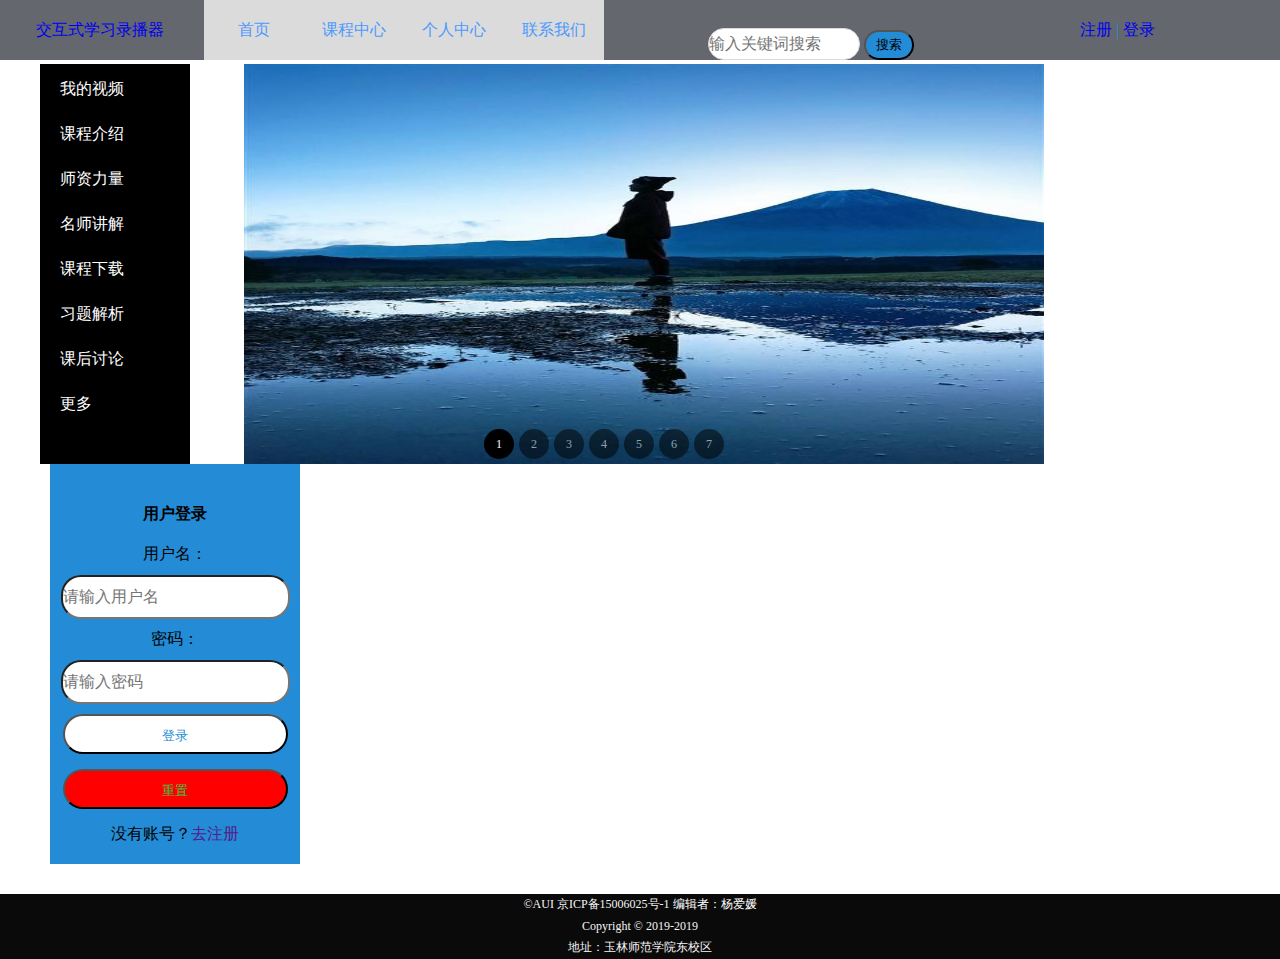
<file: index.html>
<!DOCTYPE html>
<html lang="en">
<head>
    <meta charset="UTF-8">
    <title>首页</title>
    <link rel="stylesheet" href="css/common.css">
    <link rel="stylesheet" href="css/index.css">
    <script type="text/javascript" src="css/jquery.js"></script>
</head>
<body>
<div class="header">
    <div class="logo">
        <a href="index.html">交互式学习录播器</a>
    </div>
    <div class="nav">
        <ul>
            <li><a href="index.html">首页</a></li>
            <li><a href="course.html">课程中心</a></li>
            <li><a href="personal.html">个人中心</a></li>
            <li><a href="link.html" class="nr_last">联系我们</a></li>
        </ul>
    </div>
    <div class="search">
        <input type="text" placeholder="输入关键词搜索" class="a">
        <input type="submit" value="搜索" onclick=change() class="ab">
    </div>
    <div class="login">

        <a href="register.html">注册</a>&nbsp;|&nbsp;<a href="login.html" >登录</a>

    </div>
</div>
<div class="content">
    <div class="content-left">
        <ul>
            <li><a href="course.html">我的视频</a></li>
            <li><a href="course.html">课程介绍</a></li>
            <li><a href="course.html">师资力量</a></li>
            <li><a href="course.html">名师讲解</a></li>
            <li><a href="course.html">课程下载</a></li>
            <li><a href="course.html">习题解析</a></li>
            <li><a href="course.html">课后讨论</a></li>
            <li><a href="course.html">更多</a></li>
        </ul>
    </div>
    <div class="content-center">
        <div class="banner">
            <ul class="lunbo">
                <li><a href=""><img src="img/1.jpg" alt=""></a></li>
                <li><a href=""><img src="img/2.jpg" alt=""></a></li>
                <li><a href=""><img src="img/3.jpg" alt=""></a></li>
                <li><a href=""><img src="img/4.jpg" alt=""></a></li>
                <li><a href=""><img src="img/5.jpg" alt=""></a></li>
                <li><a href=""><img src="img/6.jpg" alt=""></a></li>
                <li><a href=""><img src="img/7.jpg" alt=""></a></li>
            </ul>
            ../
            <div class="btn"></div>
            <script type="text/javascript">
                var banner = $(".lunbo");
                var lis = $(".lunbo li");
                var btn = $(".btn");
                var index = 0;
                for (var i = 0; i < lis.length; i++) {
                    var span = $("<span>");
                    span.text(i + 1);
                    btn.append(span);
                }
                var spans = $(".btn span");
                spans.eq(index).addClass("cur");

                function run() {
                    if (index == lis.length) {
                        index = 0;
                    }
                    banner.css("left", -1 * index * 800 + "px");
                    spans.eq(index).siblings().removeClass("cur");
                    spans.eq(index).addClass("cur");
                    index++;
                }

                var T = setInterval(run, 1000);
                banner.mousemove(function () {
                    clearInterval(T);
                });
                banner.mouseout(function () {
                    T = setInterval(run, 1000);
                });
                spans.click(function () {
                    clearInterval(T);
                    index = $(this).index();
                    run();
                });

            </script>
        </div>
    </div>
    <div class="content-right">
        <h4>用户登录</h4>
        <form>
            用户名：<input type="text" placeholder="请输入用户名" class="user"><br>
            密码：<input type="password" placeholder="请输入密码" class="pass">
            <button type="submit" value="登录" class="sub" onclick=change()>登录</button>
            <button type="reset" value="登录" class="res">重置</button>
        </form>
        <p>没有账号？<a href="">去注册</a></p>
    </div>
</div>

<div id="footer">
    <div class="container">
        <div class="copy">©AUI 京ICP备15006025号-1 <a href="index.html"><font color="#ffffff">编辑者：杨爱媛</font></a>
        </div>
        <div class="copy">
            Copyright © 2019-2019 <span>地址：玉林师范学院东校区</span>
        </div>
    </div>
</div>
</body>
</body>
</html>
<script type="text/javascript">
    function change(){
        alert("暂无此功能.");
    }
</script>
</file>
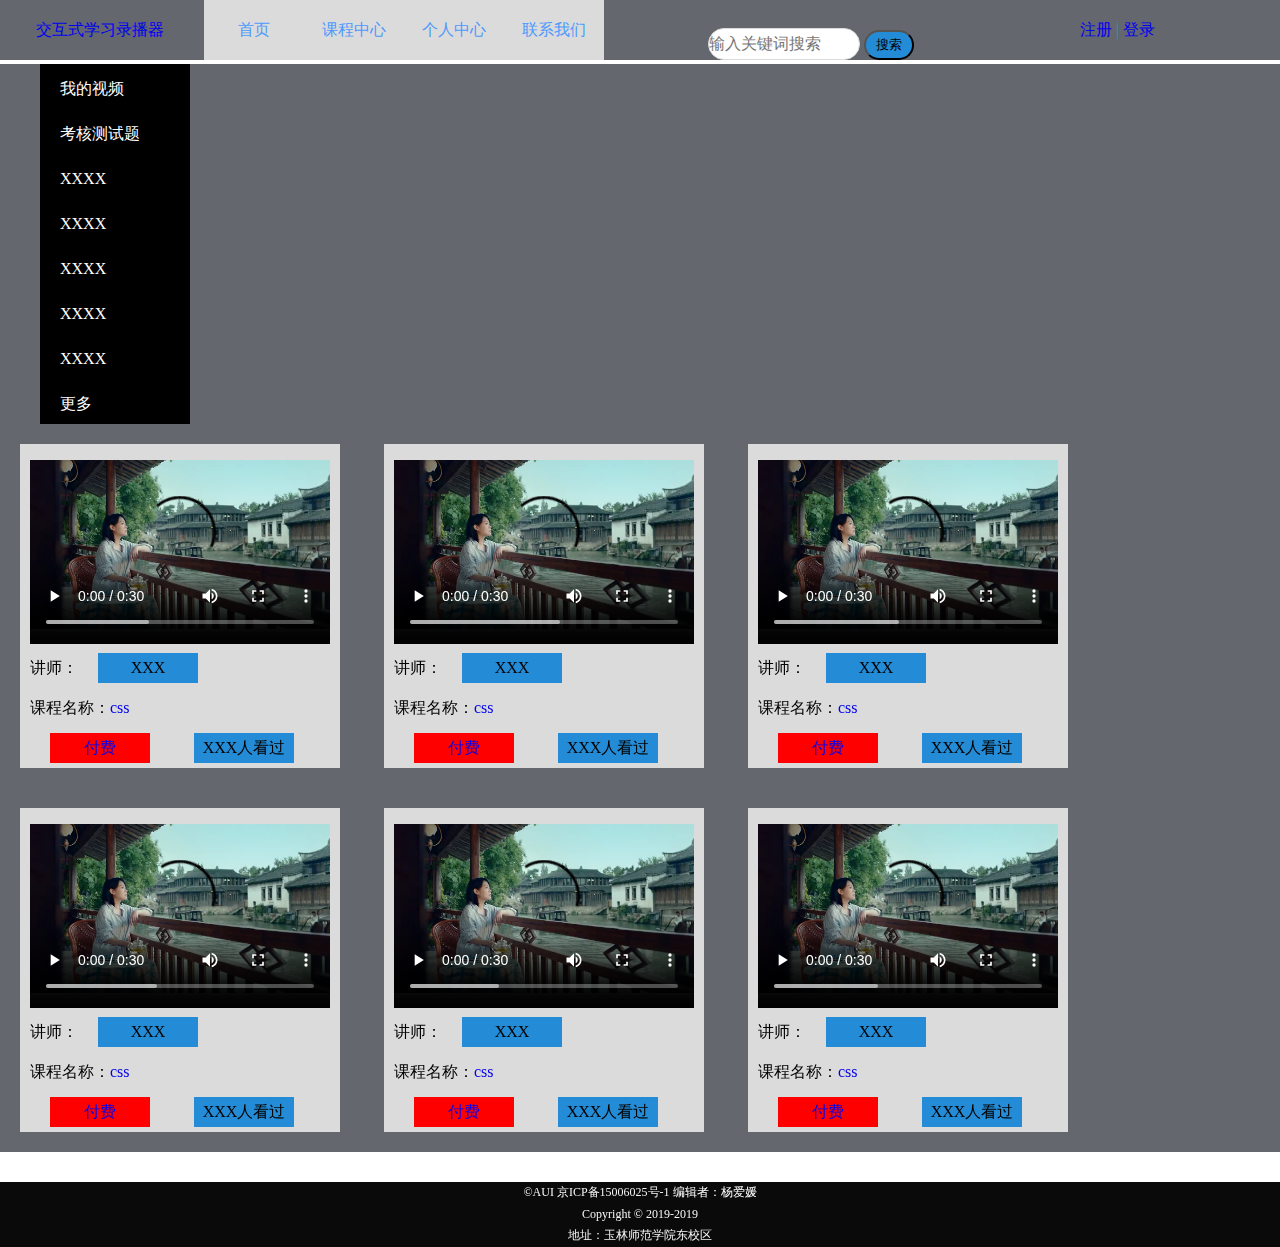
<file: course.html>
<!DOCTYPE html>
<html lang="en">
<head>
    <meta charset="UTF-8">
    <title>视频中心 </title>
    <link rel="stylesheet" href="css/common.css">
    <link rel="stylesheet" href="css/course.css">

</head>
<body>
<div class="header">
    <div class="logo">
        <a href="index.html">交互式学习录播器</a>
    </div>
    <div class="nav">
        <ul>
            <li><a href="index.html">首页</a></li>
            <li><a href="course.html">课程中心</a></li>
            <li><a href="personal.html">个人中心</a></li>
            <li><a href="link.html" class="nr_last">联系我们</a></li>
        </ul>
    </div>
    <div class="search">
        <input type="text" placeholder="输入关键词搜索" class="a">
        <input type="submit" value="搜索" onclick=change() class="ab">
    </div>
    <div class="login">

        <a href="register.html">注册</a>&nbsp;|&nbsp;<a href="login.html" >登录</a>

    </div>
</div>
<div class="content">
    <div class="content-left">
        <ul>
            <li><a href="video.html">我的视频</a></li>
            <li><a href="test.html">考核测试题</a></li>
            <li><a href="#">XXXX</a></li>
            <li><a href="#">XXXX</a></li>
            <li><a href="#">XXXX</a></li>
            <li><a href="#">XXXX</a></li>
            <li><a href="#">XXXX</a></li>
            <li><a href="#">更多</a></li>
        </ul>
    </div>
    <div class="content-right">
        <ul>
            <li class="video">
                <video autoplay="autoplay" controls="controls" width="300" height="200">
                    <source src="video/yyy.mp4" type="video/mp4">
                    您的浏览器不支持 HTML5 video 标签。
                </video>
                <p>讲师：<span>XXX</span></p>
                <p>课程名称：<a href="#">css</a></p>
                <p><a href="#" class="ff">付费</a> <span>XXX人看过</span></p>

            </li>
            <li class="video">
                <video autoplay="autoplay" controls="controls" width="300" height="200">
                    <source src="video/yyy.mp4" type="video/mp4">
                    您的浏览器不支持 HTML5 video 标签。
                </video>
                <p>讲师：<span>XXX</span></p>
                <p>课程名称：<a href="#">css</a></p>
                <p><a href="#" class="ff">付费</a> <span>XXX人看过</span></p>

            </li>
            <li class="video">
                <video autoplay="autoplay" controls="controls" width="300" height="200">
                    <source src="video/yyy.mp4" type="video/mp4">
                    您的浏览器不支持 HTML5 video 标签。
                </video>
                <p>讲师：<span>XXX</span></p>
                <p>课程名称：<a href="#">css</a></p>
                <p><a href="#" class="ff">付费</a> <span>XXX人看过</span></p>

            </li>
            <li class="video">
                <video autoplay="autoplay" controls="controls" width="300" height="200">
                    <source src="video/yyy.mp4" type="video/mp4">
                    您的浏览器不支持 HTML5 video 标签。
                </video>
                <p>讲师：<span>XXX</span></p>
                <p>课程名称：<a href="#">css</a></p>
                <p><a href="#" class="ff">付费</a> <span>XXX人看过</span></p>

            </li>
            <li class="video">
                <video autoplay="autoplay" controls="controls" width="300" height="200">
                    <source src="video/yyy.mp4" type="video/mp4">
                    您的浏览器不支持 HTML5 video 标签。
                </video>
                <p>讲师：<span>XXX</span></p>
                <p>课程名称：<a href="#">css</a></p>
                <p><a href="#" class="ff">付费</a> <span>XXX人看过</span></p>

            </li>
            <li class="video">
                <video autoplay="autoplay" controls="controls" width="300" height="200">
                    <source src="video/yyy.mp4" type="video/mp4">
                    您的浏览器不支持 HTML5 video 标签。
                </video>
                <p>讲师：<span>XXX</span></p>
                <p>课程名称：<a href="#">css</a></p>
                <p><a href="#" class="ff">付费</a> <span>XXX人看过</span></p>

            </li>
        </ul>
    </div>
</div>

<div id="footer">
    <div class="container">
        <div class="copy">©AUI 京ICP备15006025号-1 <a href="index.html"><font color="#ffffff">编辑者：杨爱媛</font></a>
        </div>
        <div class="copy">
            Copyright © 2019-2019 <span>地址：玉林师范学院东校区</span>
        </div>
    </div>
</div>
</body>
</body>
</html>
<script type="text/javascript">
    function change() {
        alert("暂无此功能.");
    }
</script>
</file>
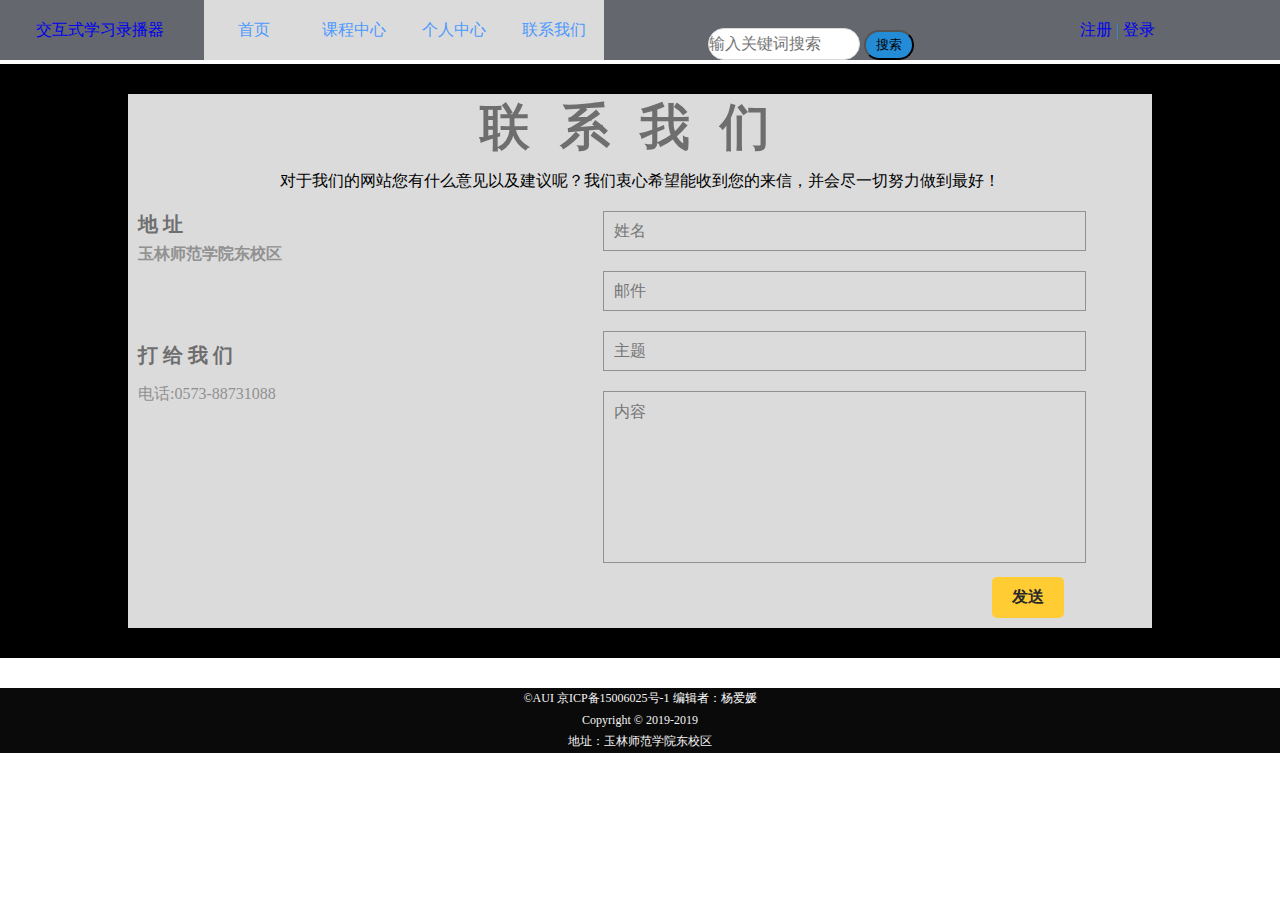
<file: link.html>
<!DOCTYPE html>
<html lang="en">
<head>
    <meta charset="UTF-8">
    <title>联系我们</title>
    <link rel="stylesheet" href="css/common.css">
    <link rel="stylesheet" href="css/link.css">

</head>
<body>
<div class="header">
    <div class="logo">
        <a href="index.html">交互式学习录播器</a>
    </div>
    <div class="nav">
        <ul>
            <li><a href="index.html">首页</a></li>
            <li><a href="course.html">课程中心</a></li>
            <li><a href="personal.html">个人中心</a></li>
            <li><a href="link.html" class="nr_last">联系我们</a></li>
        </ul>
    </div>
    <div class="search">
        <input type="text" placeholder="输入关键词搜索" class="a">
        <input type="submit" value="搜索" onclick=change() class="ab">
    </div>
    <div class="login">

        <a href="register.html">注册</a>&nbsp;|&nbsp;<a href="login.html" >登录</a>

    </div>
</div>
<div class="content">
    <div class="container">
        <div class="contact-info">
            <h3>联系我们</h3>
            <p>对于我们的网站您有什么意见以及建议呢？我们衷心希望能收到您的来信，并会尽一切努力做到最好！</p>
        </div>
        <div class="mail-grids">
            <div class="mail-grid-left">
                <h3>地址</h3>
                <h5>玉林师范学院东校区</h5><br/><br/><br/><br/>

                <h3>打给我们</h3>
                <p>电话:0573-88731088
                </p>
            </div>
            <div class="contact-form">
                <form>
                    <input type="text" placeholder="姓名" required="">
                    <input type="text" placeholder="邮件" required="">
                    <input type="text" placeholder="主题" required="">
                    <textarea placeholder="内容" required=""></textarea>
                    <input type="submit" value="发送">
                </form>
            </div>
            <div class="clearfix"></div>
        </div>
    </div>
</div>

<div id="footer">
    <div class="container">
        <div class="copy">©AUI 京ICP备15006025号-1 <a href="index.html"><font color="#ffffff">编辑者：杨爱媛</font></a>
        </div>
        <div class="copy">
            Copyright © 2019-2019 <span>地址：玉林师范学院东校区</span>
        </div>
    </div>
</div>
</body>
</body>
</html>
<script type="text/javascript">
    function change() {
        alert("暂无此功能.");
    }
</script>
</file>
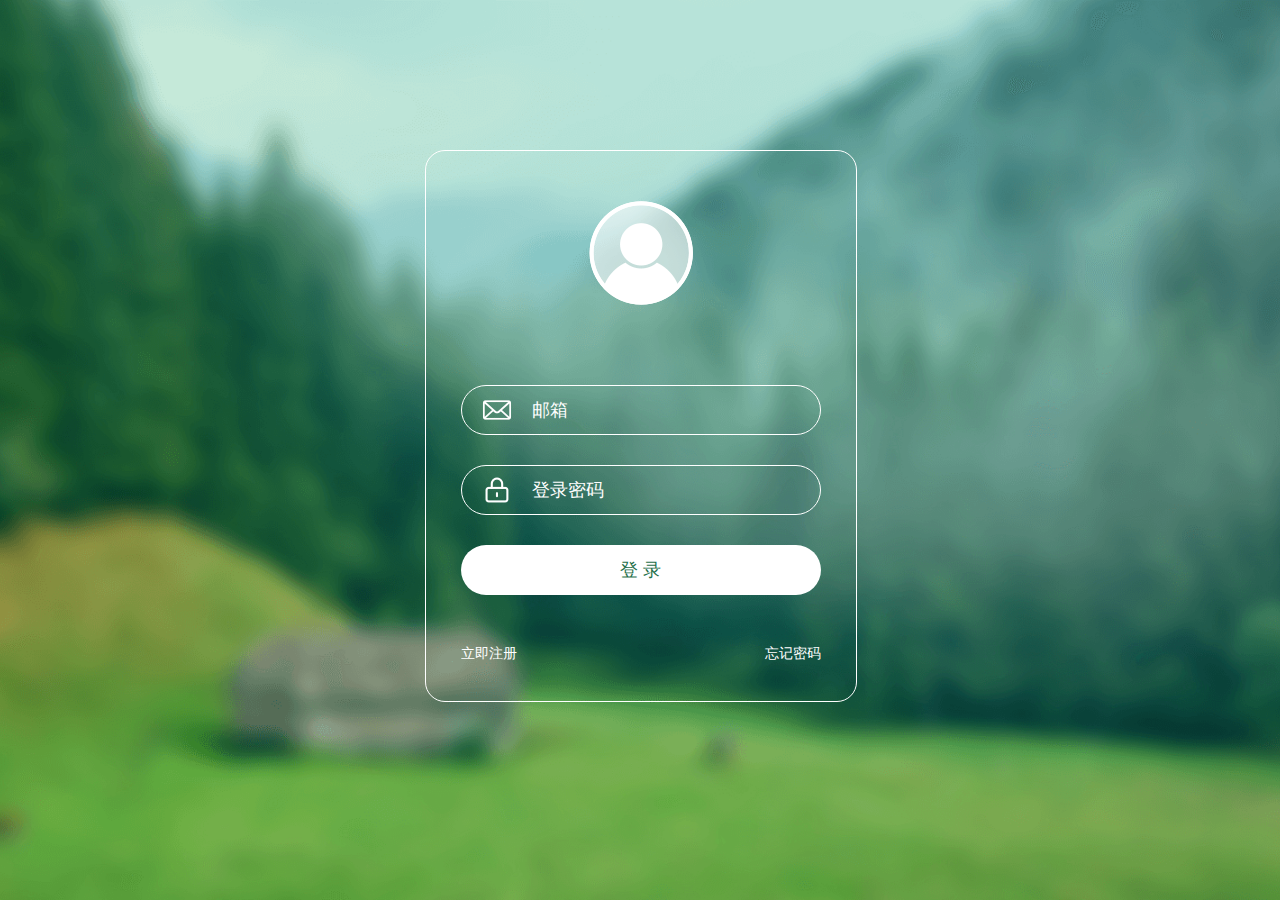
<file: login.html>
<!DOCTYPE html>
<html lang="en">
<head>
    <meta charset="UTF-8">
    <title>登录</title>
    <link rel="stylesheet" href="css/login.css">
</head>
<body>
<div class="dowebok">
    <div class="logo"></div>
    <div class="form-item">
        <input id="username" type="text" autocomplete="off" placeholder="邮箱">
        <p class="tip">请输入合法的邮箱地址</p>
    </div>
    <div class="form-item">
        <input id="password" type="password" autocomplete="off" placeholder="登录密码">
        <p class="tip">邮箱或密码不正确</p>
    </div>
    <div class="form-item">
        <button id="submit" >登 录</button>
    </div>
    <div class="reg-bar">
        <a class="reg" href="register.html" >立即注册</a>
        <a class="forget" href="javascript:"onclick="change()">忘记密码</a>
    </div>
</div>
<script src="css/jquery.js"></script>
<script>
    $(function () {
        $('input').val('')
        $('#submit').on('click', function () {
            $('.tip').show()
        })
    })
    function change() {
        alert("暂无此功能.");
    }
</script>


</body>
</html>
</file>
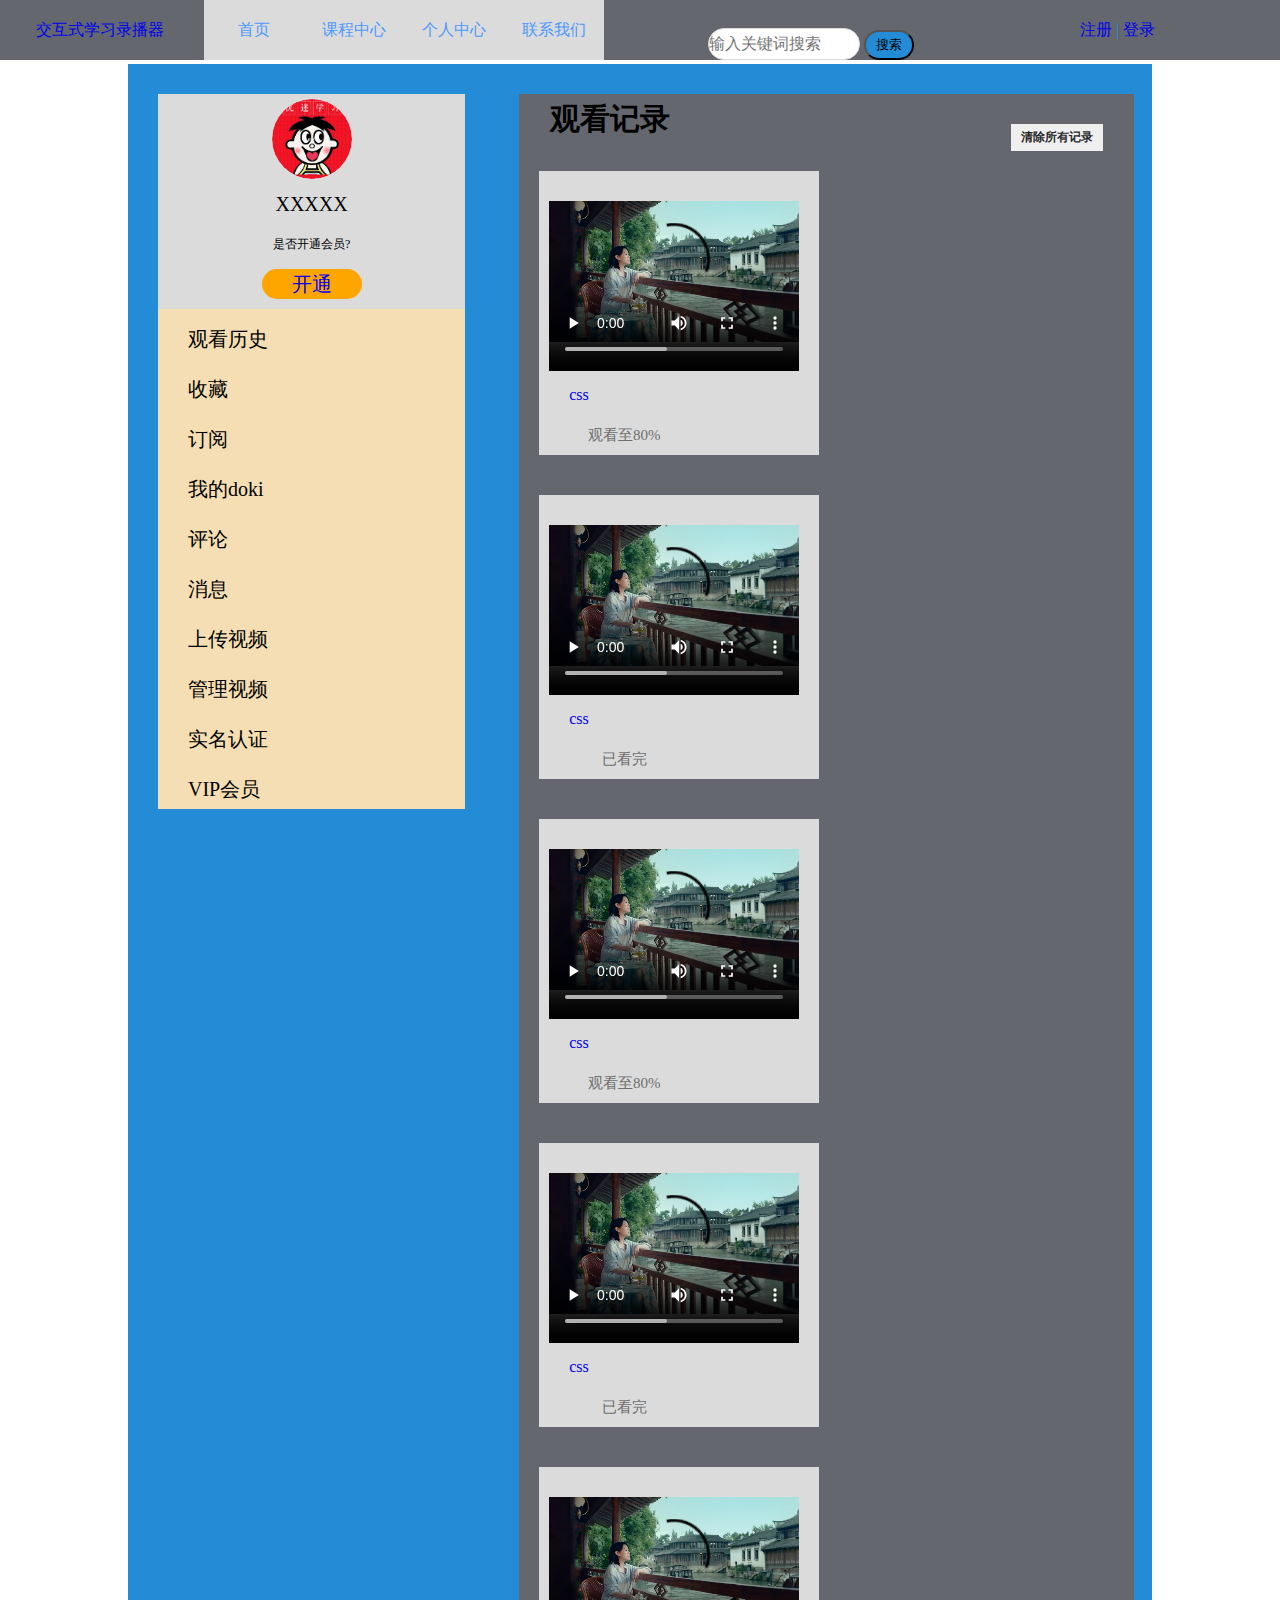
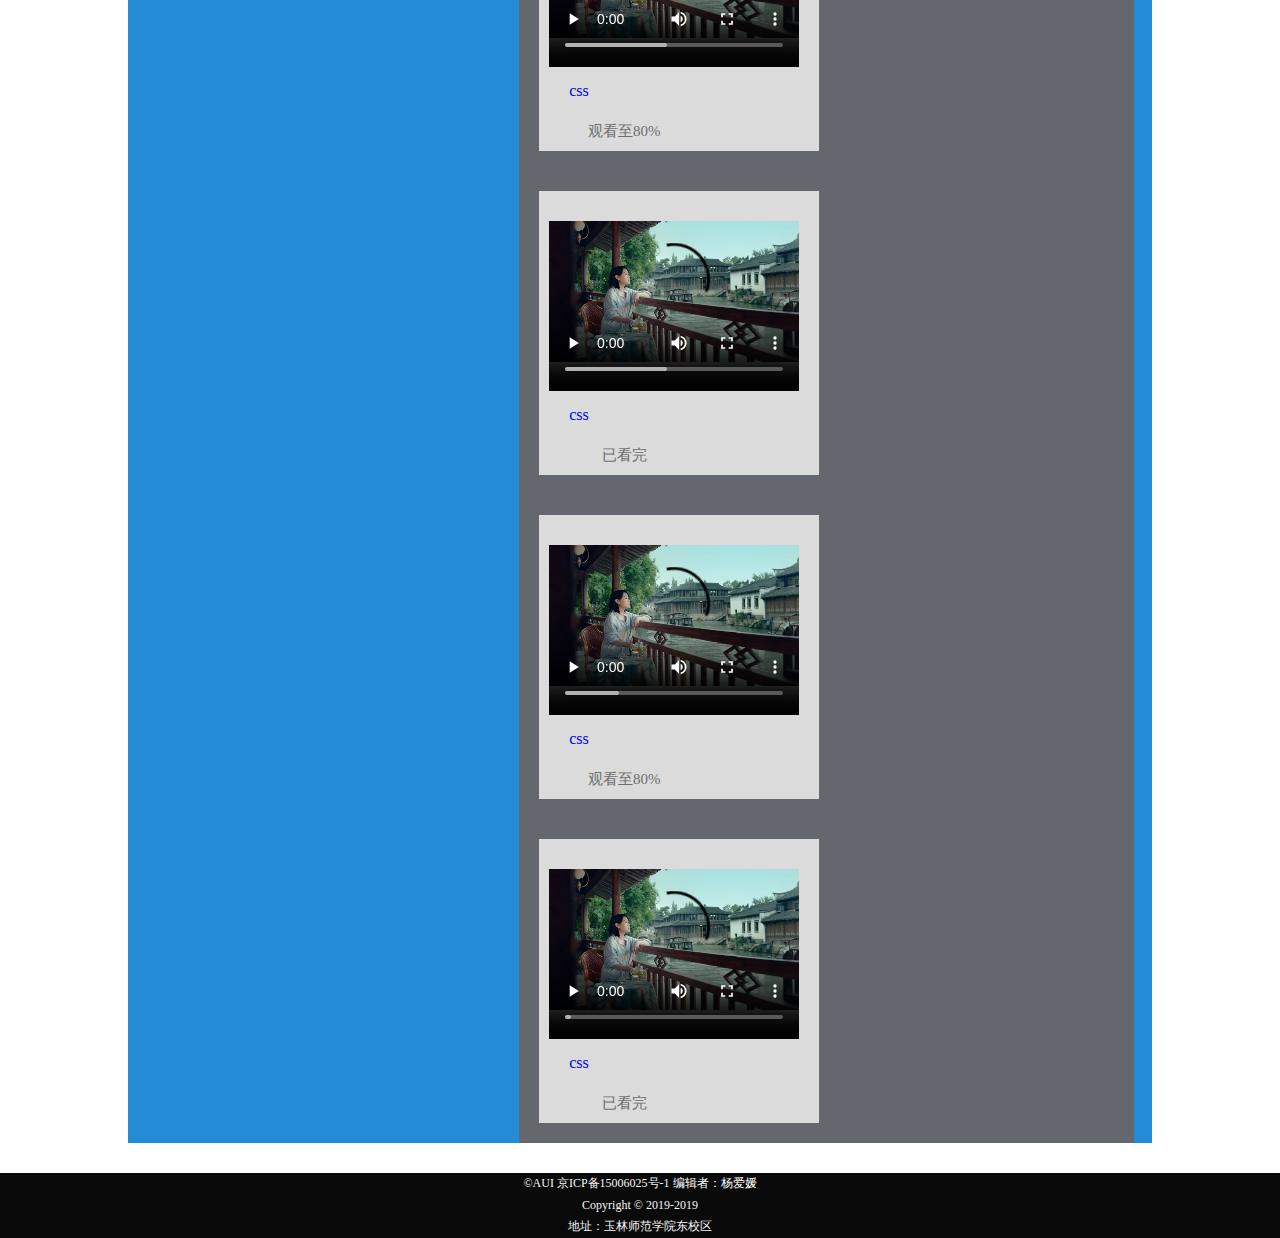
<file: personal.html>
<!DOCTYPE html>
<html lang="en">
<head>
    <meta charset="UTF-8">
    <title>个人中心</title>
    <link rel="stylesheet" href="css/common.css">
    <link rel="stylesheet" href="css/personal.css">

</head>
<body>
<div class="header">
    <div class="logo">
        <a href="index.html">交互式学习录播器</a>
    </div>
    <div class="nav">
        <ul>
            <li><a href="index.html">首页</a></li>
            <li><a href="course.html">课程中心</a></li>
            <li><a href="personal.html">个人中心</a></li>
            <li><a href="link.html">联系我们</a></li>
        </ul>
    </div>
    <div class="search">
        <input type="text" placeholder="输入关键词搜索" class="a">
        <input type="submit" value="搜索" onclick=change() class="ab">
    </div>
    <div class="login">

        <a href="register.html">注册</a>&nbsp;|&nbsp;<a href="login.html" >登录</a>

    </div>
</div>
<div class="content">
    <div class="content-left">
        <div class="top">
            <div class="avatar">
                <img src="img/tu1.jpg" alt="头像">
            </div>

            <div class="name">XXXXX</div>
            <div class="yes">是否开通会员?</div>
            <div class="open"><a href="#" onclick="change()">开通</a></div>
        </div>
        <div class="bottom">
            <ul>
                <li><a href="#">观看历史</a></li>
                <li><a href="#">收藏</a></li>
                <li><a href="#">订阅</a></li>
                <li><a href="#">我的doki</a></li>
                <li><a href="#">评论</a></li>
                <li><a href="#">消息</a></li>
                <li><a href="#">上传视频</a></li>
                <li><a href="#">管理视频</a></li>
                <li><a href="#">实名认证</a></li>
                <li><a href="#">VIP会员</a></li>
            </ul>
        </div>
    </div>
    <div class="content-right">
        <div class="early">
            <h2>观看记录</h2>
            <button onclick="change()"> 清除所有记录</button>
        </div>
        <div class="record">
            <ul>
                <li class="video">
                    <video autoplay="autoplay" controls="controls" width="250" height="200">
                        <source src="video/yyy.mp4" type="video/mp4">
                        您的浏览器不支持 HTML5 video 标签。
                    </video>
                    <p><a href="#">css</a></p>
                    <p><span>观看至80%</span></p>

                </li>
                <li class="video">
                    <video autoplay="autoplay" controls="controls" width="250" height="200">
                        <source src="video/yyy.mp4" type="video/mp4">
                        您的浏览器不支持 HTML5 video 标签。
                    </video>
                    <p><a href="#">css</a></p>
                    <p><span>已看完</span></p>

                </li> <li class="video">
                    <video autoplay="autoplay" controls="controls" width="250" height="200">
                        <source src="video/yyy.mp4" type="video/mp4">
                        您的浏览器不支持 HTML5 video 标签。
                    </video>
                    <p><a href="#">css</a></p>
                    <p><span>观看至80%</span></p>

                </li>
                <li class="video">
                    <video autoplay="autoplay" controls="controls" width="250" height="200">
                        <source src="video/yyy.mp4" type="video/mp4">
                        您的浏览器不支持 HTML5 video 标签。
                    </video>
                    <p><a href="#">css</a></p>
                    <p><span>已看完</span></p>

                </li> <li class="video">
                    <video autoplay="autoplay" controls="controls" width="250" height="200">
                        <source src="video/yyy.mp4" type="video/mp4">
                        您的浏览器不支持 HTML5 video 标签。
                    </video>
                    <p><a href="#">css</a></p>
                    <p><span>观看至80%</span></p>

                </li>
                <li class="video">
                    <video autoplay="autoplay" controls="controls" width="250" height="200">
                        <source src="video/yyy.mp4" type="video/mp4">
                        您的浏览器不支持 HTML5 video 标签。
                    </video>
                    <p><a href="#">css</a></p>
                    <p><span>已看完</span></p>

                </li>
                <li class="video">
                    <video autoplay="autoplay" controls="controls" width="250" height="200">
                        <source src="video/yyy.mp4" type="video/mp4">
                        您的浏览器不支持 HTML5 video 标签。
                    </video>
                    <p><a href="#">css</a></p>
                    <p><span>观看至80%</span></p>

                </li>
                <li class="video">
                    <video autoplay="autoplay" controls="controls" width="250" height="200">
                        <source src="video/yyy.mp4" type="video/mp4">
                        您的浏览器不支持 HTML5 video 标签。
                    </video>
                    <p><a href="#">css</a></p>
                    <p><span>已看完</span></p>

                </li>
            </ul>
        </div>
    </div>
</div>

<div id="footer">
    <div class="container">
        <div class="copy">©AUI 京ICP备15006025号-1 <a href="index.html"><font color="#ffffff">编辑者：杨爱媛</font></a>
        </div>
        <div class="copy">
            Copyright © 2019-2019 <span>地址：玉林师范学院东校区</span>
        </div>
    </div>
</div>
</body>
</body>
</html>
<script type="text/javascript">
    function change() {
        alert("暂无此功能.");
    }
</script>
</file>
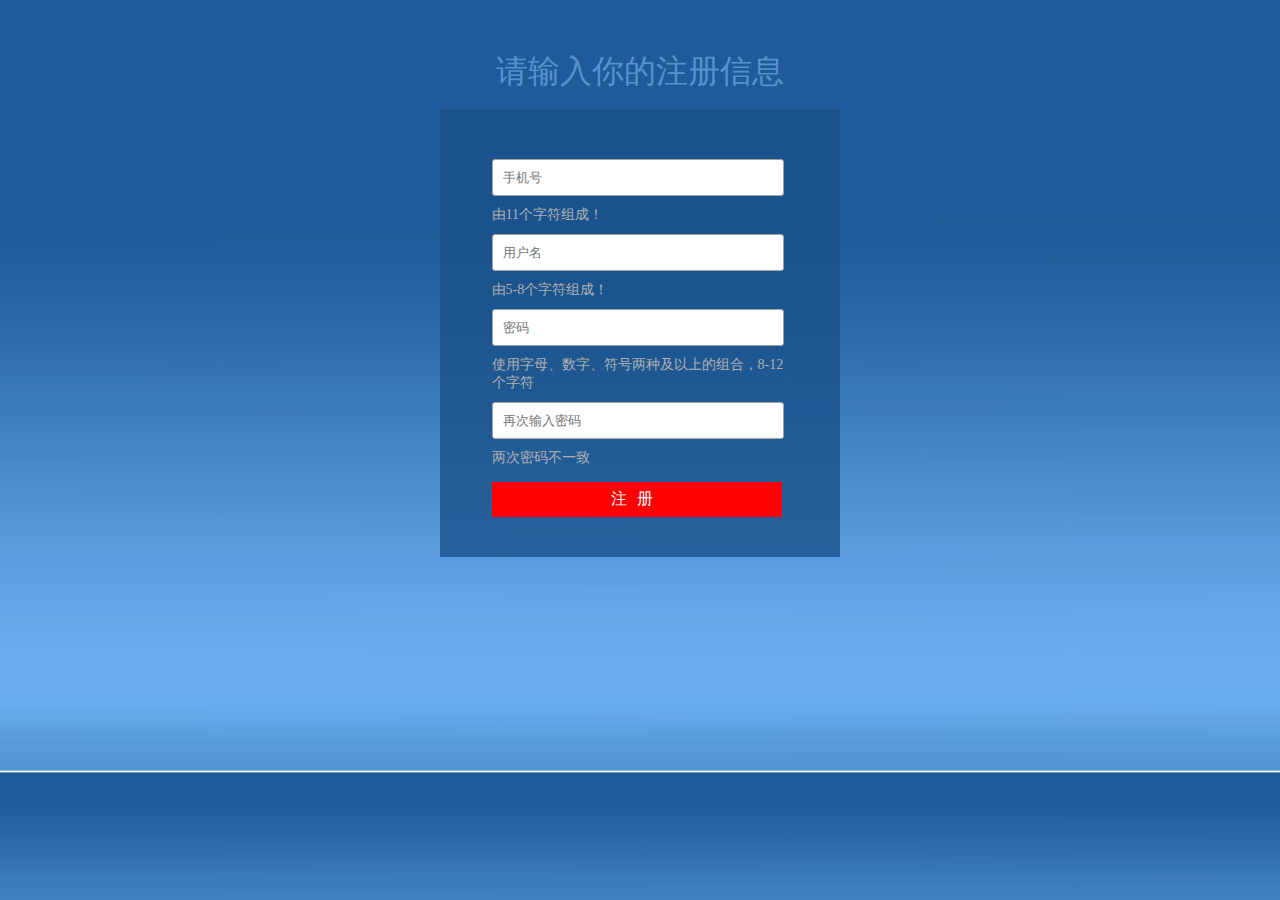
<file: register.html>
<!DOCTYPE html>
<html lang="en">
<head>
    <meta charset="UTF-8">
    <title>注册</title>
    <link rel="stylesheet" href="css/register.css">
    <script src="css/jquery.js"></script>
</head>
<body>
<div class="wrapper">
    <article>
        <h1>请输入你的注册信息</h1>
        <div class="main">
            <form>
                <div class="tel">
                    <input type="tel" name="userName" placeholder="手机号"><em>由11个字符组成！</em>
                </div>
                <div class="userName">
                    <input type="text" name="userName" placeholder="用户名"><em>由5-8个字符组成！</em>
                </div>
                <div class="password">
                    <input type="password" name="pwd" placeholder="密码"><em>使用字母、数字、符号两种及以上的组合，8-12个字符</em>
                </div>
                <div class="againpwd">
                    <input type="password" name="pwd" placeholder="再次输入密码"><em>两次密码不一致</em>
                </div>
                <button onclick="change()">注册</button>
            </form>
        </div>
    </article>

</div>
</body>
</html>
<script>
    function change() {
        alert("暂无此功能")
    }
</script>
</file>
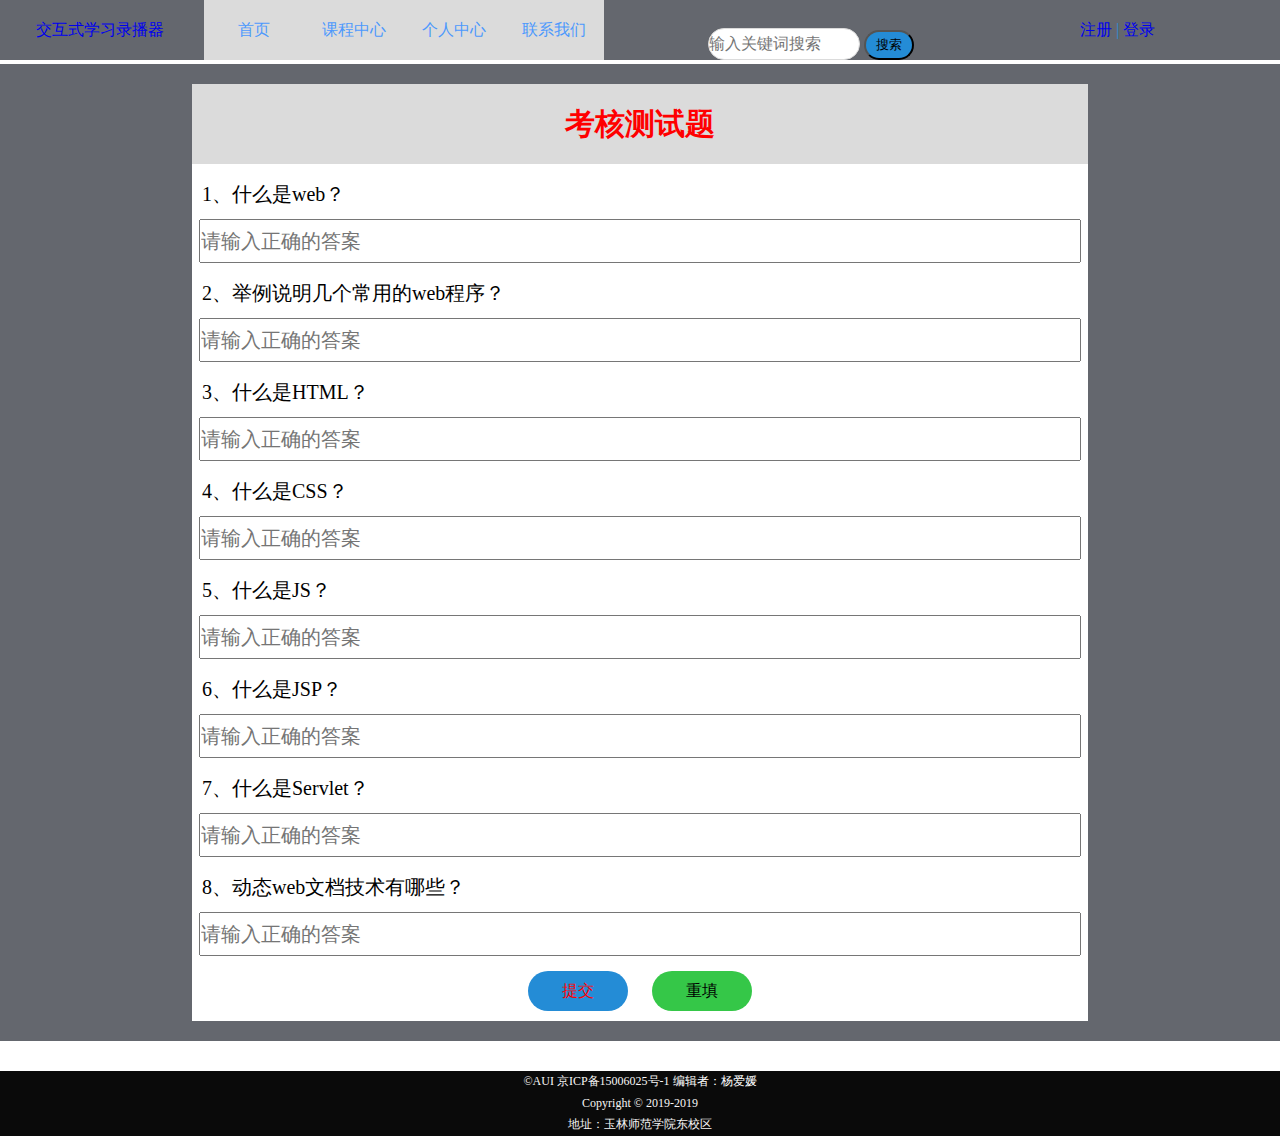
<file: test.html>
<!DOCTYPE html>
<html lang="en">
<head>
    <meta charset="UTF-8">
    <title>考核测试题</title>
    <link rel="stylesheet" href="css/common.css">
    <link rel="stylesheet" href="css/test.css">

</head>
<body>
<div class="header">
    <div class="logo">
        <a href="index.html">交互式学习录播器</a>
    </div>
    <div class="nav">
        <ul>
            <li><a href="index.html">首页</a></li>
            <li><a href="course.html">课程中心</a></li>
            <li><a href="personal.html">个人中心</a></li>
            <li><a href="link.html" class="nr_last">联系我们</a></li>
        </ul>
    </div>
    <div class="search">
        <input type="text" placeholder="输入关键词搜索" class="a">
        <input type="submit" value="搜索" onclick=change() class="ab">
    </div>
    <div class="login">

        <a href="register.html">注册</a>&nbsp;|&nbsp;<a href="login.html" >登录</a>

    </div>
</div>
<div class="content">
    <div class="container">
        <h2>考核测试题</h2>
        <form action="">
        <ul>
            <li class="answer">
                <p>1、什么是web？</p>
                <input type="text" placeholder="请输入正确的答案">
            </li> <li class="answer">
                <p>2、举例说明几个常用的web程序？</p>
                <input type="text" placeholder="请输入正确的答案">
            </li> <li class="answer">
                <p>3、什么是HTML？</p>
                <input type="text" placeholder="请输入正确的答案">
            </li> <li class="answer">
                <p>4、什么是CSS？</p>
                <input type="text" placeholder="请输入正确的答案">
            </li> <li class="answer">
                <p>5、什么是JS？</p>
                <input type="text" placeholder="请输入正确的答案">
            </li> <li class="answer">
                <p>6、什么是JSP？</p>
                <input type="text" placeholder="请输入正确的答案">
            </li> <li class="answer">
                <p>7、什么是Servlet？</p>
                <input type="text" placeholder="请输入正确的答案">
            </li>
            <li class="answer">
                <p>8、动态web文档技术有哪些？</p>
                <input type="text" placeholder="请输入正确的答案">
            </li>

        </ul>
            <button type="submit" class="sub">提交</button>
            <button type="reset" class="res">重填</button>
        </form>
    </div>
</div>

<div id="footer">
    <div class="container">
        <div class="copy">©AUI 京ICP备15006025号-1 <a href="index.html"><font color="#ffffff">编辑者：杨爱媛</font></a>
        </div>
        <div class="copy">
            Copyright © 2019-2019 <span>地址：玉林师范学院东校区</span>
        </div>
    </div>
</div>
</body>
</body>
</html>
<script type="text/javascript">
    function change() {
        alert("暂无此功能.");
    }
</script>
</file>
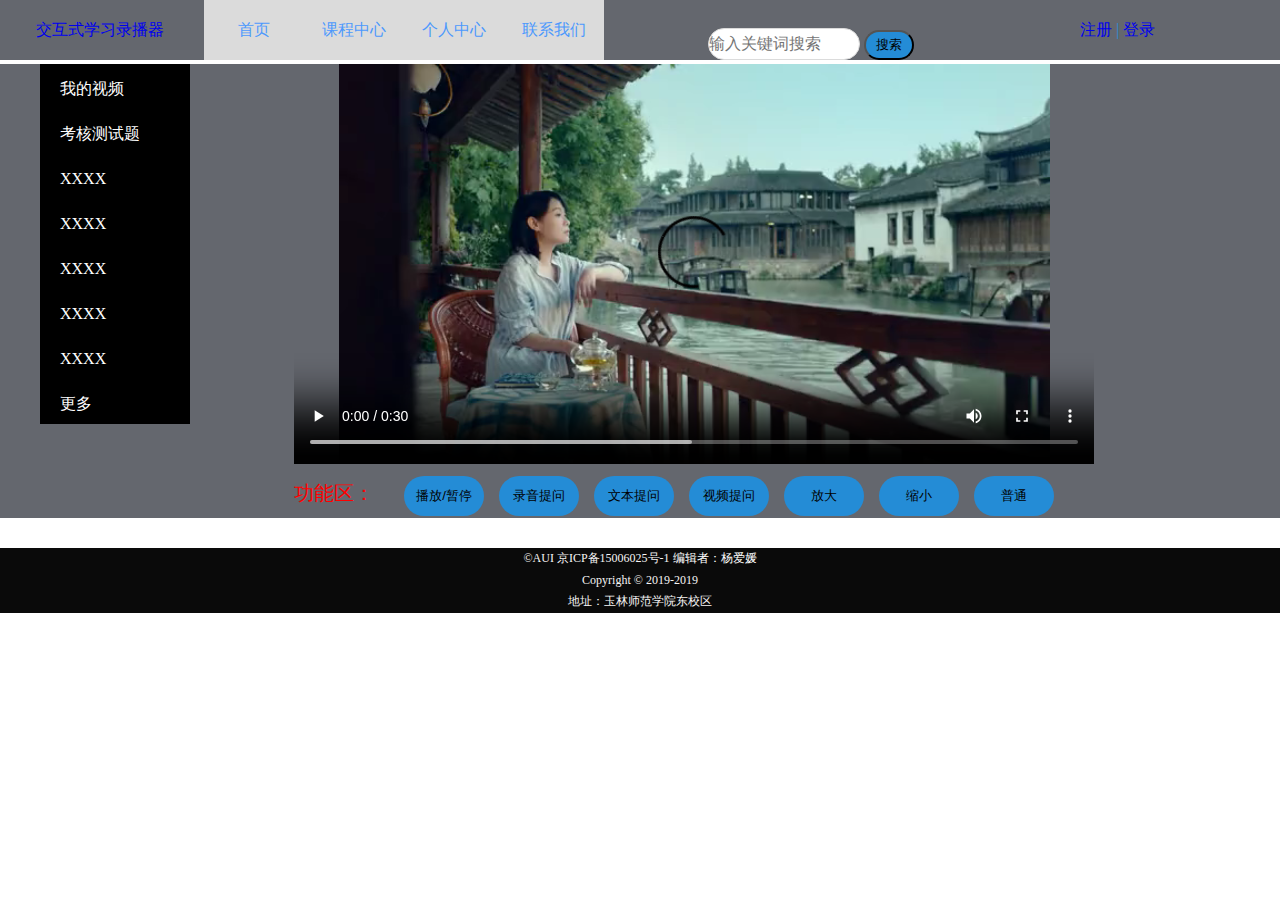
<file: video.html>
<!DOCTYPE html>
<html lang="en">
<head>
    <meta charset="UTF-8">
    <title>我的视频</title>
    <link rel="stylesheet" href="css/common.css">
    <link rel="stylesheet" href="css/video.css">

</head>
<body>
<div class="header">
    <div class="logo">
        <a href="index.html">交互式学习录播器</a>
    </div>
    <div class="nav">
        <ul>
            <li><a href="index.html">首页</a></li>
            <li><a href="course.html">课程中心</a></li>
            <li><a href="personal.html">个人中心</a></li>
            <li><a href="link.html" class="nr_last">联系我们</a></li>
        </ul>
    </div>
    <div class="search">
        <input type="text" placeholder="输入关键词搜索" class="a">
        <input type="submit" value="搜索" onclick=change() class="ab">
    </div>
    <div class="login">

        <a href="register.html">注册</a>&nbsp;|&nbsp;<a href="login.html" >登录</a>

    </div>
</div>
<div class="content">
    <div class="content-left">
        <ul>
            <li><a href="video.html">我的视频</a></li>
            <li><a href="test.html">考核测试题</a></li>
            <li><a href="#">XXXX</a></li>
            <li><a href="#">XXXX</a></li>
            <li><a href="#">XXXX</a></li>
            <li><a href="#">XXXX</a></li>
            <li><a href="#">XXXX</a></li>
            <li><a href="#">更多</a></li>
        </ul>
    </div>
    <div class="content-right">
        <video id="voide1" autoplay="autoplay" controls="controls">
            <source src="video/yyy.mp4" type="video/mp4">
            您的浏览器不支持 HTML5 video 标签。
        </video>
        <p>
            <span>功能区：</span>
            <button onclick="playPause()">播放/暂停</button>
            <button onclick="recordQA()">录音提问</button>
            <button onclick="textQA()">文本提问</button>
            <button onclick="videoQA()">视频提问</button>
            <button onclick="makeBig()">放大</button>
            <button onclick="makeSmall()">缩小</button>
            <button onclick="makeNormal()">普通</button>
        </p>
        <div id="light" class="white_content">
            <form action="">
                <h2>今天的天气如何？</h2>
                <input type="text" placeholder="请输入答案">
                <button onclick="Sure()" class="aaa">确定</button>
                <button onclick="Close()" class="aaa">关闭</button>
            </form>
        </div>

        <div id="fade" class="black_overlay">

        </div>
    </div>
</div>

<div id="footer">
    <div class="container">
        <div class="copy">©AUI 京ICP备15006025号-1 <a href="index.html"><font color="#ffffff">编辑者：杨爱媛</font></a>
        </div>
        <div class="copy">
            Copyright © 2019-2019 <span>地址：玉林师范学院东校区</span>
        </div>
    </div>
</div>
</body>
</body>
</html>
<script type="text/javascript">
    function change() {
        alert("暂无此功能.");
    }

    function recordQA() {
        alert("暂无此功能.");
    }

    function videoQA() {
        alert("暂无此功能.");
    }

    var end_time = 0;
    var myVideo = document.getElementById("voide1");

    /* 播放暂停 */
    function playPause() {
        if (myVideo.paused)
            myVideo.play();
        else
            myVideo.pause();
    }

    /* 文本问答*/
    myVideo.addEventListener("play", function () {
        setInterval(() => {
            end_time = myVideo.currentTime;
            //播放5秒弹出问题
            if (end_time > 4 && end_time < 6) {
                textQA();
            }
        }, 5000);
    });

    function textQA() {

        document.getElementById('light').style.display = 'block';

        document.getElementById('fade').style.display = 'block'

    }
    function Sure() {
        document.getElementById('light').style.display = 'none';

        document.getElementById('fade').style.display = 'none'
    }

    function Close() {
        document.getElementById('light').style.display = 'none';

        document.getElementById('fade').style.display = 'none'

    }

    /* 放大 */
    function makeBig() {
        myVideo.width = 900;

    }

    /* 缩小 */
    function makeSmall() {
        myVideo.width = 700;

    }

    /* 正常 */
    function makeNormal() {
        myVideo.width = 600;

    }
</script>
</file>
<file: css/common.css>
* {
    margin: 0;
    padding: 0;
}

a {
    text-decoration: none;
}

li {
    list-style: none;
}

.header {
    width: 100%;
    height: 60px;
    background: #64676e;
    display: inline-block;
}

.logo {
    width: 200px;
    height: 60px;
    text-align: center;
    display: inline-block;
    line-height: 60px;
    vertical-align: top;
}

.nav {
    width: 500px;
    height: 60px;
    line-height: 60px;
    display: inline-block;
}

.nav ul {
    display: inline-block;
    width: 100%;

}

.nav ul li {
    float: left;
}

.nav ul li a {
    display: inline-block;
    width: 100px;
    font-size: 16px;
    color: #4d99fd;
    background: #DBDBDB;
    text-align: center;
}

.nav ul li a:hover {
    background: #111111;
    color: white;

}

.search {
    width: 300px;
    height: 60px;
    display: inline-block;
    vertical-align: top;
}

.search .a {
    width: 150px;
    height: 30px;
    margin-top: 28px;
    font-size: 16px;
    border-radius: 20px;
    border: 1px solid #DBDBDB;
    outline: none;

}

.search .ab {
    width: 50px;
    height: 30px;
    margin-top: 28px;
    border-radius: 20px;
    background: #248CD6;
    outline: none;
}

.search .ab:hover {
    background: #35c748;
}

.login {
    float: right;
    width: 100px;
    height: 60px;
    line-height: 60px;
    vertical-align: top;
    display: inline-block;
    margin-right: 100px;
    font-size: 16px;
    color: #248CD6;
}


#footer {
    margin-top: 30px;
    background: #0a0a0a;
}

#footer .right {
    float: none;
    text-align: center;
}

#footer .right a {
    margin: 0 5px;
    line-height: 1.8;
    font-size: 12px;
    color: #64676e;
}

#footer .right a:hover {
    color: #fff;
}

#footer .copy {
    margin: 0 5px;
    text-align: center;
    line-height: 1.8;
    font-size: 12px;
    color: #f6f5f5;
    font-weight: 200
}

#footer .copy span {
    display: block;
}
</file>
<file: css/index.css>
﻿* {
    margin: 0;
    padding: 0;
}


.content {
    width: 100%;
    height: auto;
    display: inline-block;
    /*background: aquamarine ;*/

}

.content-left {
    width: 150px;
    height: 400px;
    background: black;
    display: inline-block;
    vertical-align: top;
    margin-left: 40px;
}

.content-left ul li a {
    display: inline-block;
    width: 100px;
    height: 40px;
    line-height: 40px;
    text-align: left;
    margin: 5px 0 0 20px;
    font-size: 16px;
    color: white;


}
.content-left ul li a:hover{
    color: red;
}

.content-center {
    width: 800px;
    height: 400px;
    background: rebeccapurple;
    display: inline-block;
    vertical-align: top;
    margin-left: 50px;
}

.content-center .banner {
    position: relative;
    width: 800px;
    height: 400px;
    overflow: hidden;
}

.content .banner .lunbo {
    position: absolute;
    width: 5600px;
}

.content .banner .lunbo li a {
    float: left;
    width: 800px;
    height: 400px;
}

.content .banner .lunbo li a img {
    width: 800px;
    height: 400px;
}
.btn {
    position: absolute;
    right: 40%;
    bottom: 5px;
    z-index: 100;
}

.btn span {
    color: white;
    font-size: 12px;
    width: 30px;
    height: 30px;
    line-height: 30px;
    text-align: center;
    display: inline-block;
    background: black;
    opacity: 0.5;
    border-radius: 50%;
    margin-left: 5px;
    cursor: pointer;
}

.btn span.cur {
    opacity: 1;
}

.content-right {
    width: 250px;
    height: 400px;
    display: inline-block;
    vertical-align: top;
    margin-left: 50px;
    background: #248CD6;
    text-align: center;
    font-family: "Adobe 黑体 Std R";

}

.content-right h4{
    width: 100%;
    height: 60px;
    line-height: 60px;
    margin-top: 20px;
}

.user{
    width: 90%;
    height: 40px;
    margin: 10px 0;
    font-size: 16px;
    border-radius: 20px;
}
.pass{
    width: 90%;
    height: 40px;
    margin: 10px 0;
    font-size: 16px;
    border-radius: 20px;
}

.sub{
    width: 90%;
    height: 40px;
    line-height: 40px;
    color: #248CD6;
    border-radius: 20px;
    background: white;
}.res{
    width: 90%;
    height: 40px;
    line-height: 40px;
    color: #35c748;
    background: red;
    border-radius: 20px;
    margin: 15px 0;
}
</file>
<file: css/course.css>
.content {
    width: 100%;
    height: auto;
    background: #64676e;
}

.content-left {
    width: 150px;
    background: black;
    display: inline-block;
    vertical-align: top;
    margin-left: 40px;
}

.content-left ul li a {
    display: inline-block;
    width: 100px;
    height: 40px;
    line-height: 40px;
    text-align: left;
    margin: 5px 0 0 20px;
    font-size: 16px;
    color: white;


}

.content-left ul li a:hover {
    color: red;
}

.content-right {
    display: inline-block;
    width: 1150px;

}

.video {
    width: 320px;
    margin: 20px;
    font-size: 16px;
    color: black;
    background: #DBDBDB;
    display: inline-block;
    vertical-align: top;
}

.video video {
    margin-left: 10px;

}

.video p {
    width: 100%;
    height: 30px;
    line-height: 30px;
    padding-left: 10px;
    display: inline-block;
    margin: 5px 0;
}
.video p span{
    width: 100px;
    display: inline-block;
    height: 30px;
    line-height: 30px;
    background: #248CD6;
    text-align: center;
    margin: 0 20px;

}
.ff{
    width: 100px;
    display: inline-block;
    height: 30px;
    line-height: 30px;
    background:red;
    text-align: center;
    margin: 0 20px;
}
</file>
<file: css/link.css>
.content {
    width: 100%;
    height: auto;
    background: black;
    display: inline-block;

}

.content .container {
    width: 80%;
    margin: 30px auto;
    background: #DBDBDB;
}

.mail-grids {
    width: 100%;
    display: inline-block;
    margin: 10px 0;
}

.mail-grid-left {
    width: 45%;
    display: inline-block;
    vertical-align: top;
    padding-left: 10px;

}

.contact-form {
    width: 45%;
    display: inline-block;
    vertical-align: top;

}

.contact-info h3 {
    color: #6E6E6E;
    font-size: 50px;
    margin: 0;
    text-align: center;
    font-family: 'Dorsa-Regular';
    letter-spacing: 30px;
}

.contact-info p {
    color: black;
    font-size: 16px;
    line-height: 40px;
    text-align: center;
}

.mail-grid-left h3 {
    color: #6E6E6E;
    font-size: 20px;
    margin: 0;
    font-family: 'Dorsa-Regular';
    letter-spacing: 5px;
}

.mail-grid-left h5 {
    color: #919191;
    font-size: 16px;
    margin: 0;
    line-height: 32px;
}

.mail-grid-left p {
    color: #919191;
    font-size: 16px;
    margin: 10px 0;
    line-height: 30px;
}
.contact-form input[type="text"] {
    width: 100%;
    color: #919191;
    background: none;
    outline: none;
    font-size:16px;
    padding: 10px;
    margin-bottom: 20px;
    border: solid 1px #919191;
    -webkit-appearance: none;
}
.contact-form textarea {
    resize: none;
    width: 100%;
    background: none;
    color: #919191;
    font-size: 16px;
    outline: none;
    padding: 10px;
    border: solid 1px #919191;
    min-height: 150px;
    -webkit-appearance: none;
}
.contact-form input[type="submit"] {
    border: none;
    outline: none;
    color: #292929;
    padding: 10px 20px;
    font-size: 16px;
    font-weight: 600;
    margin: 10px 0 0 0;
    -webkit-appearance: none;
    background: #ffcc33;
    border-radius: 5px;
    -webkit-border-radius: 5px;
    float: right;
}
</file>
<file: css/login.css>
* {
    margin: 0;
    padding: 0;
}

html {
    height: 100%;
}

body {
    height: 100%;
    background: #fff url(../img/backgroud.png) 50% 50% no-repeat;
    background-size: cover;
}

.dowebok {
    position: absolute;
    left: 50%;
    top: 50%;
    width: 430px;
    height: 550px;
    margin: -300px 0 0 -215px;
    border: 1px solid #fff;
    border-radius: 20px;
    overflow: hidden;
}

.logo {
    width: 104px;
    height: 104px;
    margin: 50px auto 80px;
    background: url(../img/login.png) 0 0 no-repeat;
}

.form-item {
    position: relative;
    width: 360px;
    margin: 0 auto;
    padding-bottom: 30px;
}

.form-item input {
    width: 288px;
    height: 48px;
    padding-left: 70px;
    border: 1px solid #fff;
    border-radius: 25px;
    font-size: 18px;
    color: #fff;
    background-color: transparent;
    outline: none;
}

.form-item button {
    width: 360px;
    height: 50px;
    border: 0;
    border-radius: 25px;
    font-size: 18px;
    color: #1f6f4a;
    outline: none;
    cursor: pointer;
    background-color: #fff;
}

#username {
    background: url(../img/emil.png) 20px 14px no-repeat;
}

#password {
    background: url(../img/password.png) 23px 11px no-repeat;
}

.tip {
    display: none;
    position: absolute;
    left: 20px;
    top: 52px;
    font-size: 14px;
    color: #f50;
}

.reg-bar {
    width: 360px;
    margin: 20px auto 0;
    font-size: 14px;
    overflow: hidden;
}

.reg-bar a {
    color: #fff;
    text-decoration: none;
}

.reg-bar a:hover {
    text-decoration: underline;
}

.reg-bar .reg {
    float: left;
}

.reg-bar .forget {
    float: right;
}

.dowebok ::-webkit-input-placeholder {
    font-size: 18px;
    line-height: 1.4;
    color: #fff;
}

.dowebok :-moz-placeholder {
    font-size: 18px;
    line-height: 1.4;
    color: #fff;
}

.dowebok ::-moz-placeholder {
    font-size: 18px;
    line-height: 1.4;
    color: #fff;
}

.dowebok :-ms-input-placeholder {
    font-size: 18px;
    line-height: 1.4;
    color: #fff;
}

@media screen and (max-width: 500px) {
    * {
        box-sizing: border-box;
    }

    .dowebok {
        position: static;
        width: auto;
        height: auto;
        margin: 0 30px;
        border: 0;
        border-radius: 0;
    }

    .logo {
        margin: 50px auto;
    }

    .form-item {
        width: auto;
    }

    .form-item input, .form-item button, .reg-bar {
        width: 100%;
    }
}
</file>
<file: css/personal.css>
.content {
    width: 80%;
    margin: 0 auto;
    background: #248CD6;
}

.content-left {
    width: 30%;
    display: inline-block;
    vertical-align: top;
    background: #35c748;
    margin: 30px;
}


.top{
    width: 100%;
    display: inline-block;
    background: #DBDBDB;
}
.avatar {
    display: block;
    position: relative;
    width: 80px;
    height: 80px;
    margin: 5px auto;
    overflow: hidden;
    border-radius: 100%;
}

.avatar img {
    display: block;
    width: 80px;
    height: 80px;
    margin: 0 auto;
    overflow: hidden;
    border-radius: 100%;
}

.name {
    width: 100%;
    height: 30px;
    line-height: 30px;
    font-size: 20px;
    text-align: center;
    margin: 10px 0;
}

.yes {
    width: 100%;
    height: 30px;
    line-height: 30px;
    font-size: 12px;
    text-align: center;
    margin: 10px 0;
}

.open {
    width: 100%;
    height: 30px;
    line-height: 30px;
    font-size: 20px;
    text-align: center;
    margin: 10px 0;
}
.open a{
    width: 100px;
    height: 30px;
    display: inline-block;
    background: orange;
    border-radius: 30px;
}
.open a:hover{
    background: red;
}
.bottom{
    width: 100%;
    display: inline-block;
    background: wheat;
}

.bottom ul li a {
    display: inline-block;
    width: 80%;
    height: 40px;
    line-height: 40px;
    text-align: left;
    margin: 10px 0 0 30px;
    font-size: 20px;
    color: black;


}
.bottom ul li a:hover{
    color: red;
}

.content-right {
    width: 60%;
    display: inline-block;
    vertical-align: top;
    background: #64676e;
    margin: 30px 0 0 20px;
}
.early{
    width: 90%;
    margin: 0 auto;
}
.early h2{
    width: 200px;
    height: 50px;
    font-size: 30px;
    line-height: 50px;
    display: inline-block;
}.early button{
     border: none;
     /*outline: none;*/
     color: #292929;
     font-size: 12px;
     font-weight: 600;
     margin: 30px 0 0 0;
     float: right;
    padding: 5px 10px;
}

.record{
    width: 100%;
    display: inline-block;
}
.video {
    width: 280px;
    margin: 20px;
    font-size: 16px;
    color: black;
    background: #DBDBDB;
    display: inline-block;
    vertical-align: top;
}

.video video {
    margin-left: 10px;

}

.video p {
    width: 100%;
    height: 30px;
    line-height: 30px;
    padding-left: 30px;
    display: inline-block;

    margin: 5px 0;
}
.video p span{
    width: 100px;
    display: inline-block;
    height: 20px;
    line-height: 20px;
    font-size: 15px;
    text-align: center;
    margin: 0 5px;
    color: #6E6E6E;

}
</file>
<file: css/register.css>
* {
    margin: 0;
    padding: 0;
    font-family: 微软雅黑；
}

em {
    display: block;
    font-style: normal;
    font-size: 14px;
    color: rgb(179, 177, 177)
}

li {
    list-style: none;
    display: inline-block;
}

li a {
    text-decoration: none;
}

html, body, .wrapper {
    width: 100%;
    height: 100%;
    overflow: hidden;
}

.wrapper {
    background-image: url("../img/bj.gif");
    background-size: 100% 100%;
    position: relative;
}

article {
    width: 1200px;
    margin: 0 auto;
}

article {
    width: 400px;
    margin: 50px auto 0 auto;
}

article h1 {
    width: 400px;
    color: #5593ce;
    text-align: center;
    margin-bottom: 15px;
    font-weight: normal;
}

.main {
    padding: 40px 0px;
    width: 100%;
    background-color: rgba(24, 80, 137, 0.77);
}

form {
    width: 297px;
    margin: 0 auto;
}

.main form input {
    margin: 10px 0;
    width: 280px;
    height: 35px;
    border-radius: 3px;
    display: inline-block;
    border: 1px solid rgb(165, 161, 161);
    padding-left: 10px;
}

form button {
    width: 290px;
    height: 35px;
    background-color: red;
    color: #fff;
    border: none;
    margin-top: 15px;
    letter-spacing: 10px;
    font-size: 16px;
    text-align: center;
}
</file>
<file: css/test.css>
* {
    margin: 0;
    padding: 0;
}

.content {
    padding: 20px 0;
    width: 100%;
    background: #64676e;
}

.content .container {
    width: 70%;
    margin: 0 auto;
    background: white;
    text-align: center;
}

.container h2 {
    height: 80px;
    line-height: 80px;
    font-size: 30px;
    background: #DBDBDB;
    color: red;
}
.content .container form ul li{
    margin: 5px 0;
}
.answer p {
    width: 98%;
    height: 50px;
    line-height: 50px;
    text-align: left;
    font-size: 20px;
    padding: 0 10px;
    font-family: "Adobe 楷体 Std R";

}

.answer input {
    width: 98%;
    height: 40px;
    line-height: 40px;
    text-align: left;
    font-size: 20px;

    font-family: "Adobe 楷体 Std R";

}
.sub{
    width: 100px;
    height: 40px;
    line-height: 40px;
    background: #248CD6;
    color: red;
    margin: 10px;
    border-radius: 20px;
    border: none;
    font-size: 16px;

}
.sub:hover{
    background: black;
    color: white;
}.res{
    width: 100px;
    height: 40px;
    line-height: 40px;
    background: #35c748;
    color: black;
    margin: 10px;
     font-size: 16px;
    border-radius: 20px;
    border: none;

}
.res:hover{
    background: black;
    color: red;
}
</file>
<file: css/video.css>
.content {
    width: 100%;
    height: auto;
    background: #64676e;
}

.content-left {
    width: 150px;
    background: black;
    display: inline-block;
    vertical-align: top;
    margin-left: 40px;
}

.content-left ul li a {
    display: inline-block;
    width: 100px;
    height: 40px;
    line-height: 40px;
    text-align: left;
    margin: 5px 0 0 20px;
    font-size: 16px;
    color: white;


}

.content-left ul li a:hover {
    color: red;
}

.content-right {
    margin-left: 100px;
    display: inline-block;
    width: 900px;
    position: relative;

}

.content-right video {
    width: 800px;
    height: 400px;
}

.content-right p {
    width: 800px;
    height: 50px;
    line-height: 50px;
    font-size: 20px;
    color: black;
    display: inline-block;
}
.content-right p span{
    display: inline-block;
    width: 100px;
    height: 40px;
    line-height: 40px;
    color: red;
}
.content-right p button{
    width: 80px;
    height: 40px;
    line-height: 40px;
    margin: 0 5px;
    border-radius: 20px;
    border: 0;
    background: #248CD6;
}
.content-right p button:hover{
    background: #35c748;
}
.black_overlay {
    display: none;
    position: absolute;
    top: 0%;
    left: 0%;
    width: 100%;
    height: 100%;
    background-color: black;
    z-index: 1001;
    -moz-opacity: 0.6;
    opacity: .60;
    filter: alpha(opacity=60);
}

.white_content {
    display: none;
    position: absolute;
    top: 25%;
    left: 25%;
    width: 50%;
    height: 50%;
    border: 1px solid orange;
    background-color: white;
    z-index: 1002;
    overflow: auto;
}
</file>
